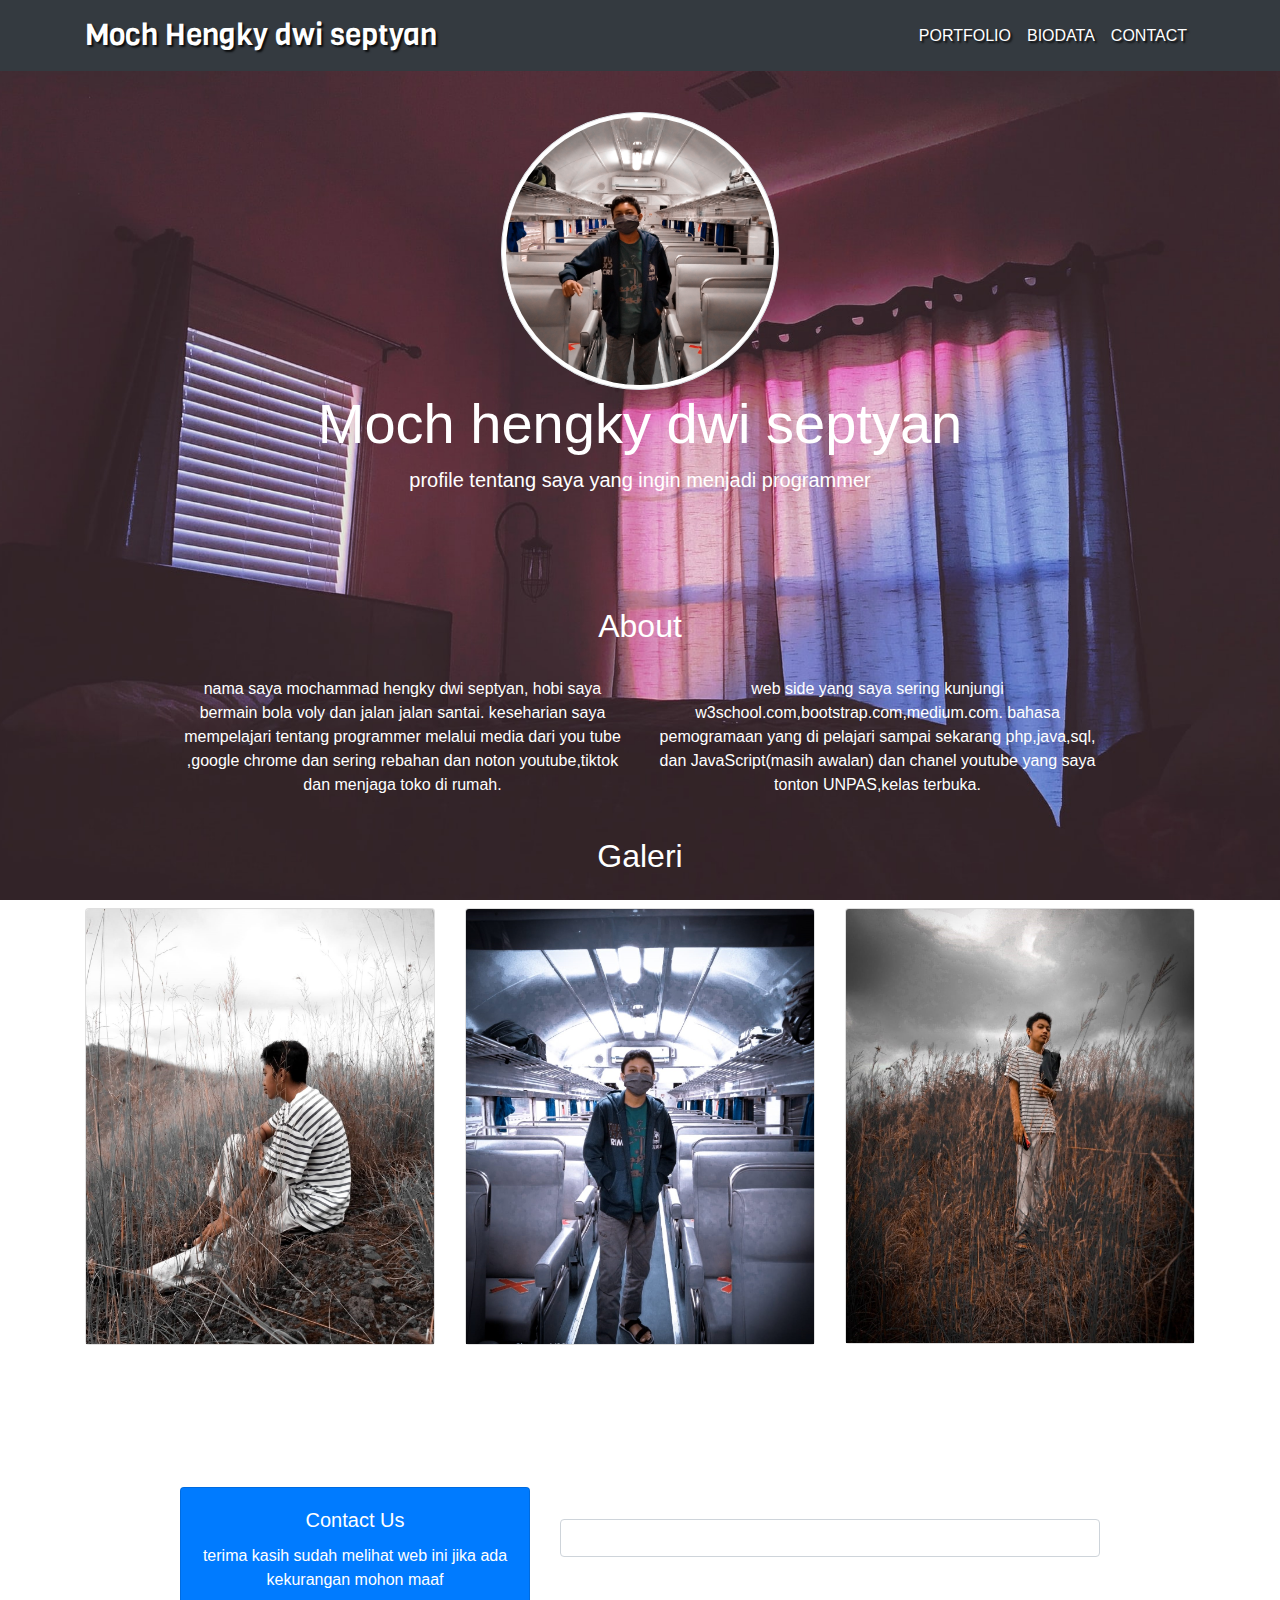
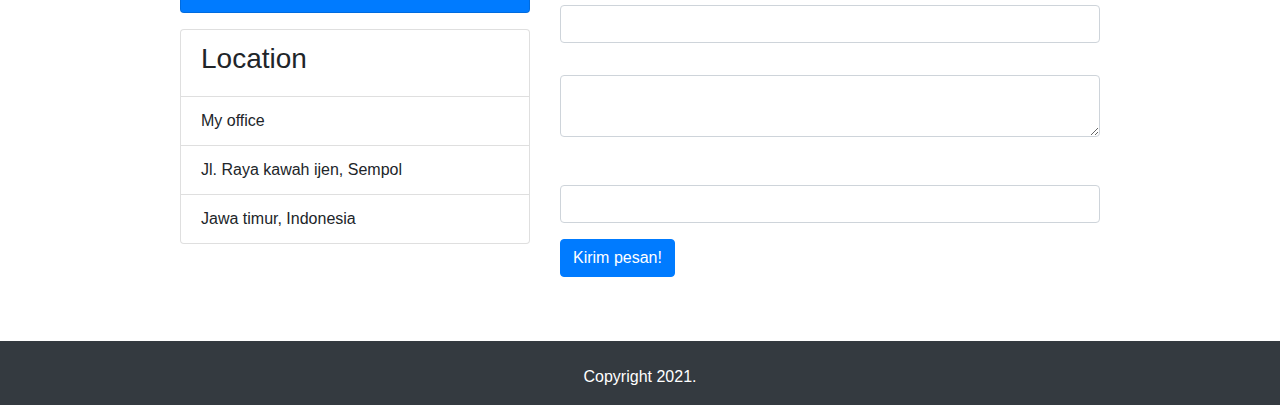
<file: index.html>
<!doctype html>
<html lang="en">
<head>
    <!-- ! Required meta tags -->
    <meta charset="utf-8">
    <meta name="viewport" content="width=device-width, initial-scale=1, shrink-to-fit=no">

    <!-- ? Bootstrap CSS -->
    <link rel="stylesheet" href="https://maxcdn.bootstrapcdn.com/bootstrap/4.0.0/css/bootstrap.min.css" integrity="sha384-Gn5384xqQ1aoWXA+058RXPxPg6fy4IWvTNh0E263XmFcJlSAwiGgFAW/dAiS6JXm" crossorigin="anonymous">

	<!-- ! my fonts -->
	<link rel="preconnect" href="https://fonts.googleapis.com">
	<link rel="preconnect" href="https://fonts.gstatic.com" crossorigin>
	<link href="https://fonts.googleapis.com/css2?family=Viga&display=swap" rel="stylesheet">

<!-- ? my css -->
	<link rel="stylesheet" href="style.css">
    <title>web program</title>
</head>
<body class="mt-5">

<!--  navbar -->
	<nav class="navbar fixed-top navbar-expand-lg navbar-dark bg-dark">
		<div class="container">
			<a class="navbar-brand" href="#">Moch Hengky dwi septyan</a>
		<button class="navbar-toggler" type="button" data-toggle="collapse" data-target="#navbarNav" 
				aria-controls="navbarNav" aria-expanded="false" aria-label="Toggle navigation">
				<span class="navbar-toggler-icon"></span>
		</button>
			<div class="collapse navbar-collapse " id="navbarNav">
				<ul class="navbar-nav ml-auto">
				<li class="nav-item">
					<a class="nav-link" href="index.html">Portfolio <span class="sr-only">(current)</span></a>
				</li>
				<li class="nav-item">
					<a class="nav-link" href="php/index.php">Biodata</a>
				</li>
				<li class="nav-item">
					<a class="nav-link" href="contact.html">Contact</a>
				</li>
				</ul>
			</div>
		</div>
	</nav>
<!-- akhir navbar -->

<!-- porfile -->
	<div class="jumbotron jumbotron-fluid bg-transparent">
		<div class="container text-center">
			<img src="img/profile.jpg" width="25%" class="rounded-circle img-thumbnail">
			<h1 class="display-4 text-white">Moch hengky dwi septyan</h1>
			<p class="lead text-white">profile tentang saya yang ingin menjadi programmer</p>
		</div>
	</div>
<!-- akhir profile -->

<!-- tentang saya -->
<section id="about" class="about">
	<div class="container">
		<div class="row mb-4">
			<div class="col text-center">
				<h2 class="text-white">About</h2>
			</div>
	</div>

	<div class="row justify-content-center">
		<div class="col-md-5 text-center text-white">
			<p>nama saya mochammad hengky dwi septyan, hobi saya bermain bola voly dan jalan jalan santai.
				keseharian saya mempelajari tentang programmer melalui media dari you tube ,google chrome dan
				sering rebahan dan noton youtube,tiktok dan menjaga toko di rumah.
			</p>
		</div>
			<div class="col-md-5 text-center text-white">
				<p>web side yang saya sering kunjungi w3school.com,bootstrap.com,medium.com. 
					bahasa pemogramaan yang di pelajari sampai sekarang php,java,sql, dan 
					JavaScript(masih awalan) dan chanel youtube yang saya tonton UNPAS,kelas terbuka.
				</p>
			</div>
		</div>
	</div>
</section>
<!-- akhir tentang saya -->

<!-- galeri -->
<section id="portfolio" class="portfolio pb-4">

	<div class="container">
		<div class="row mb-4 pt-4">
		<div class="col text-center">
			<h2 class="text-white">Galeri</h2>
		</div>
	</div>
	
	<div class="row mb-4">
		<div class="col">
			<div class="card">
				<img class="card-img-top" src="img/galeri1.jpeg" alt="Card image cap">
			</div>
		</div>
		
		<div class="col">
			<div class="card">
				<img class="card-img-top" src="img/galeri2.jpeg" alt="Card image cap">
			</div>
		</div>
		
		<div class="col">
			<div class="card">
				<img class="card-img-top" src="img/galeri3.jpeg" alt="Card image cap">
			</div>
		</div>
	</div>
</div>
</section>
<!-- akhir galeri -->

<!-- contact -->
<section id="contact" class="contact mb-5">
	<div class="container">
		<div class="row pt-4 mb-4">
			<div class="col text-center">
				<h2 class="text-white">Contact Us</h2>
			</div>
		</div>
		<div class="row justify-content-center">
			<div class="col-lg-4">
				<div class="card text-white bg-primary mb-3 text-center">
					<div class="card-body">
					<h5 class="card-title">Contact Us</h5>
					<p class="card-text">terima kasih sudah melihat web ini jika ada kekurangan mohon maaf</p>
					</div>
				</div>
				<ul class="list-group">
					<li class="list-group-item"><h3>Location</h3></li>
					<li class="list-group-item">My office</li>
					<li class="list-group-item">Jl. Raya kawah ijen, Sempol</li>
					<li class="list-group-item">Jawa timur, Indonesia</li>
				</ul>
			</div>
			<div class="col-lg-6">
				<form>
					<div class="form-group">
						<label for="nama" class="text-white" >Nama</label>
						<input type="text" class="form-control" id="nama">
					</div>
					<div class="form-group">
						<label for="email" class="text-white" >Email</label>
						<input type="text" class="form-control" id="email"
					</div>
					<div class="form-group">
						<label for="pesan" class="text-white" >Pesan</label>
						<textarea name="pesan" id="pesan" class="form-control"></textarea>
					</div>
					<div class="form-group">
						<label for="telp" class="text-white" >No. Tp</label>
						<input type="text" class="form-control" id="telp">
					</div>
					<div class="form-group">
						<button type="button" class="btn btn-primary">Kirim pesan!</button>
					</div>
				</form>
			</div>
		</div>
	</div>
</section>
<!-- akhir contact -->

<!-- footer / bagian bawah -->
<footer class="bg-dark text-white">
	<div class="container">
		<div class="row pt-4">
			<div class="col text-center">
				<p>Copyright 2021.</p>
			</div>
		</div>
	</div>

</footer>
<!-- akhir footer / bagian bawah -->

















    <!-- Optional JavaScript -->
    <!-- jQuery first, then Popper.js, then Bootstrap JS -->
    <script src="https://code.jquery.com/jquery-3.2.1.slim.min.js" integrity="sha384-KJ3o2DKtIkvYIK3UENzmM7KCkRr/rE9/Qpg6aAZGJwFDMVNA/GpGFF93hXpG5KkN" crossorigin="anonymous"></script>
    <script src="https://cdnjs.cloudflare.com/ajax/libs/popper.js/1.12.9/umd/popper.min.js" integrity="sha384-ApNbgh9B+Y1QKtv3Rn7W3mgPxhU9K/ScQsAP7hUibX39j7fakFPskvXusvfa0b4Q" crossorigin="anonymous"></script>
    <script src="https://maxcdn.bootstrapcdn.com/bootstrap/4.0.0/js/bootstrap.min.js" integrity="sha384-JZR6Spejh4U02d8jOt6vLEHfe/JQGiRRSQQxSfFWpi1MquVdAyjUar5+76PVCmYl" crossorigin="anonymous"></script>
</body>
</html>
</file>
<file: style.css>
body {
        background: url('img/bg.jpg') no-repeat center center fixed;
        background-size: cover;
    }
/* ! navbar */
.navbar-brand{
    font-family: Viga;
    font-size: 30px;
}
.nav-link{
    text-transform: uppercase;
}
.nav-link:hover::after{
    content: '';
    display: block;
    border-bottom: 3px solid darkmagenta;
    margin: auto;
    padding-bottom: 5px;
    margin-bottom: -8px;
}
.navbar-brand, .nav-link{
    color: white !important;
    text-shadow: 2px 2px 2px rgba(0, 0, 0,0.8);
}
.display-4{
    text-size-adjust: 50%;
}


.section{
        min-height: 420px;
    }



/* * DESKTOP VERSION */
</file>
